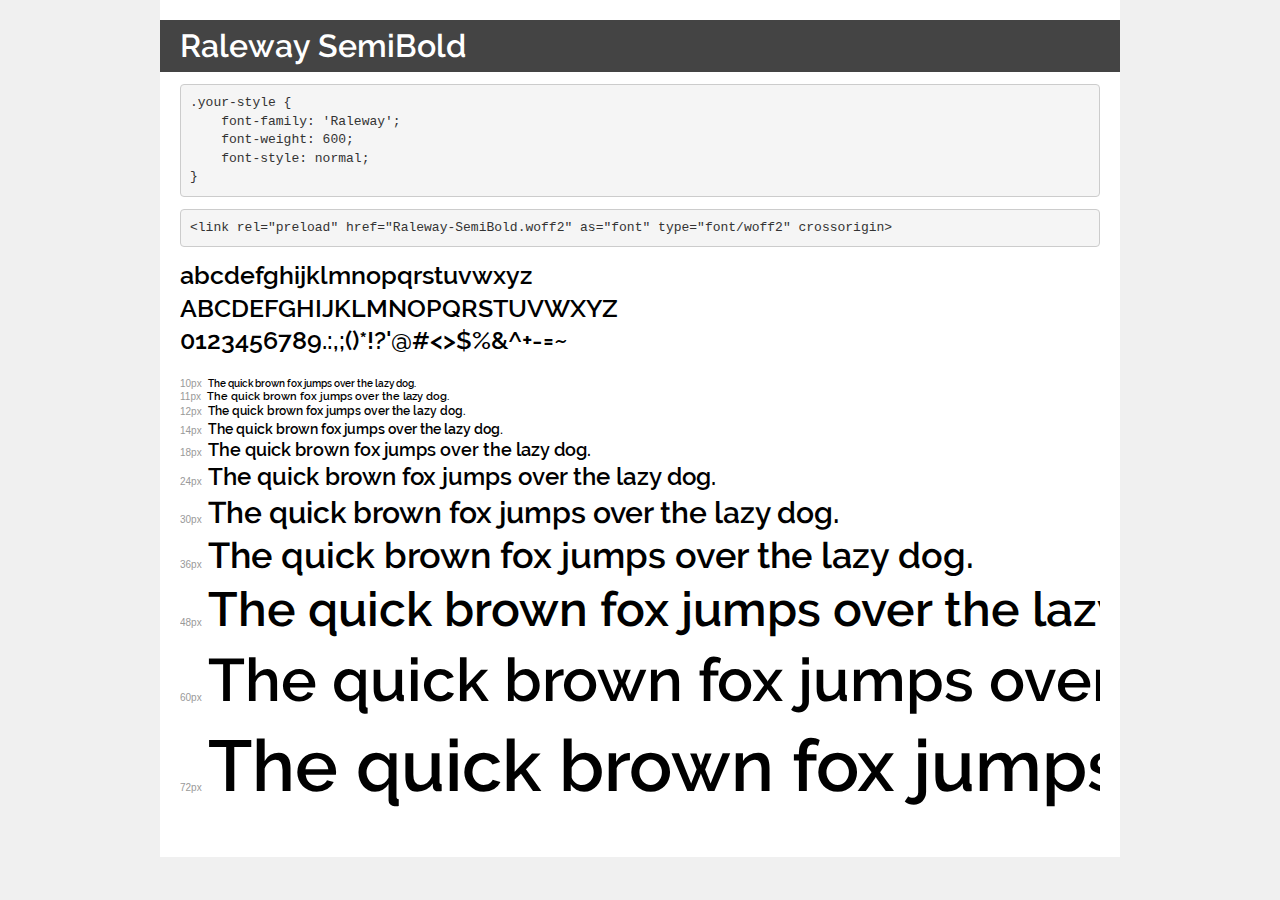
<file: fonts/RalewayFonts/demo.html>
<!DOCTYPE html>
<html lang="en">
<head>
    <meta charset="utf-8">
    <meta http-equiv="X-UA-Compatible" content="IE=edge">
    <meta name="viewport" content="width=device-width, initial-scale=1">
    <meta name="robots" content="noindex, noarchive">
    <meta name="format-detection" content="telephone=no">
    <title>Transfonter demo</title>
    <link href="stylesheet.css" rel="stylesheet">
    <style>
        /*
        http://meyerweb.com/eric/tools/css/reset/
        v2.0 | 20110126
        License: none (public domain)
        */
        html, body, div, span, applet, object, iframe,
        h1, h2, h3, h4, h5, h6, p, blockquote, pre,
        a, abbr, acronym, address, big, cite, code,
        del, dfn, em, img, ins, kbd, q, s, samp,
        small, strike, strong, sub, sup, tt, var,
        b, u, i, center,
        dl, dt, dd, ol, ul, li,
        fieldset, form, label, legend,
        table, caption, tbody, tfoot, thead, tr, th, td,
        article, aside, canvas, details, embed,
        figure, figcaption, footer, header, hgroup,
        menu, nav, output, ruby, section, summary,
        time, mark, audio, video {
            margin: 0;
            padding: 0;
            border: 0;
            font-size: 100%;
            font: inherit;
            vertical-align: baseline;
        }
        /* HTML5 display-role reset for older browsers */
        article, aside, details, figcaption, figure,
        footer, header, hgroup, menu, nav, section {
            display: block;
        }
        body {
            line-height: 1;
        }
        ol, ul {
            list-style: none;
        }
        blockquote, q {
            quotes: none;
        }
        blockquote:before, blockquote:after,
        q:before, q:after {
            content: '';
            content: none;
        }
        table {
            border-collapse: collapse;
            border-spacing: 0;
        }
        /* demo styles */
        body {
            background: #f0f0f0;
            color: #000;
        }
        .page {
            background: #fff;
            width: 920px;
            margin: 0 auto;
            padding: 20px 20px 0 20px;
            overflow: hidden;
        }
        .font-container {
            overflow-x: auto;
            overflow-y: hidden;
            margin-bottom: 40px;
            line-height: 1.3;
            white-space: nowrap;
            padding-bottom: 5px;
        }
        h1 {
            position: relative;
            background: #444;
            font-size: 32px;
            color: #fff;
            padding: 10px 20px;
            margin: 0 -20px 12px -20px;
        }
        .letters {
            font-size: 25px;
            margin-bottom: 20px;
        }
        .s10:before {
            content: '10px';
        }
        .s11:before {
            content: '11px';
        }
        .s12:before {
            content: '12px';
        }
        .s14:before {
            content: '14px';
        }
        .s18:before {
            content: '18px';
        }
        .s24:before {
            content: '24px';
        }
        .s30:before {
            content: '30px';
        }
        .s36:before {
            content: '36px';
        }
        .s48:before {
            content: '48px';
        }
        .s60:before {
            content: '60px';
        }
        .s72:before {
            content: '72px';
        }
        .s10:before, .s11:before, .s12:before, .s14:before,
        .s18:before, .s24:before, .s30:before, .s36:before,
        .s48:before, .s60:before, .s72:before {
            font-family: Arial, sans-serif;
            font-size: 10px;
            font-weight: normal;
            font-style: normal;
            color: #999;
            padding-right: 6px;
        }
        pre {
            display: block;
            padding: 9px;
            margin: 0 0 12px;
            font-family: Monaco, Menlo, Consolas, "Courier New", monospace;
            font-size: 13px;
            line-height: 1.428571429;
            color: #333;
            font-weight: normal;
            font-style: normal;
            background-color: #f5f5f5;
            border: 1px solid #ccc;
            overflow-x: auto;
            border-radius: 4px;
        }
        /* responsive */
        @media (max-width: 959px) {
            .page {
                width: auto;
                margin: 0;
            }
        }
    </style>
</head>
<body>
<div class="page">
    <div class="demo">
        <h1 style="font-family: 'Raleway'; font-weight: 600; font-style: normal;">Raleway SemiBold</h1>
        <pre title="Usage">.your-style {
    font-family: 'Raleway';
    font-weight: 600;
    font-style: normal;
}</pre>
        <pre title="Preload (optional)">
&lt;link rel=&quot;preload&quot; href=&quot;Raleway-SemiBold.woff2&quot; as=&quot;font&quot; type=&quot;font/woff2&quot; crossorigin&gt;</pre>
        <div class="font-container" style="font-family: 'Raleway'; font-weight: 600; font-style: normal;">
            <p class="letters">
                abcdefghijklmnopqrstuvwxyz<br>
ABCDEFGHIJKLMNOPQRSTUVWXYZ<br>
                0123456789.:,;()*!?'@#&lt;&gt;$%&^+-=~
            </p>
            <p class="s10" style="font-size: 10px;">The quick brown fox jumps over the lazy dog.</p>
            <p class="s11" style="font-size: 11px;">The quick brown fox jumps over the lazy dog.</p>
            <p class="s12" style="font-size: 12px;">The quick brown fox jumps over the lazy dog.</p>
            <p class="s14" style="font-size: 14px;">The quick brown fox jumps over the lazy dog.</p>
            <p class="s18" style="font-size: 18px;">The quick brown fox jumps over the lazy dog.</p>
            <p class="s24" style="font-size: 24px;">The quick brown fox jumps over the lazy dog.</p>
            <p class="s30" style="font-size: 30px;">The quick brown fox jumps over the lazy dog.</p>
            <p class="s36" style="font-size: 36px;">The quick brown fox jumps over the lazy dog.</p>
            <p class="s48" style="font-size: 48px;">The quick brown fox jumps over the lazy dog.</p>
            <p class="s60" style="font-size: 60px;">The quick brown fox jumps over the lazy dog.</p>
            <p class="s72" style="font-size: 72px;">The quick brown fox jumps over the lazy dog.</p>
        </div>
    </div>

</div>
</body>
</html>
</file>
<file: fonts/RalewayFonts/stylesheet.css>
@font-face {
    font-family: 'Raleway';
    src: url('Raleway-SemiBold.eot');
    src: url('Raleway-SemiBold.eot?#iefix') format('embedded-opentype'),
        url('Raleway-SemiBold.woff2') format('woff2'),
        url('Raleway-SemiBold.woff') format('woff'),
        url('Raleway-SemiBold.ttf') format('truetype'),
        url('Raleway-SemiBold.svg#Raleway-SemiBold') format('svg');
    font-weight: 600;
    font-style: normal;
    font-display: swap;
}
</file>
